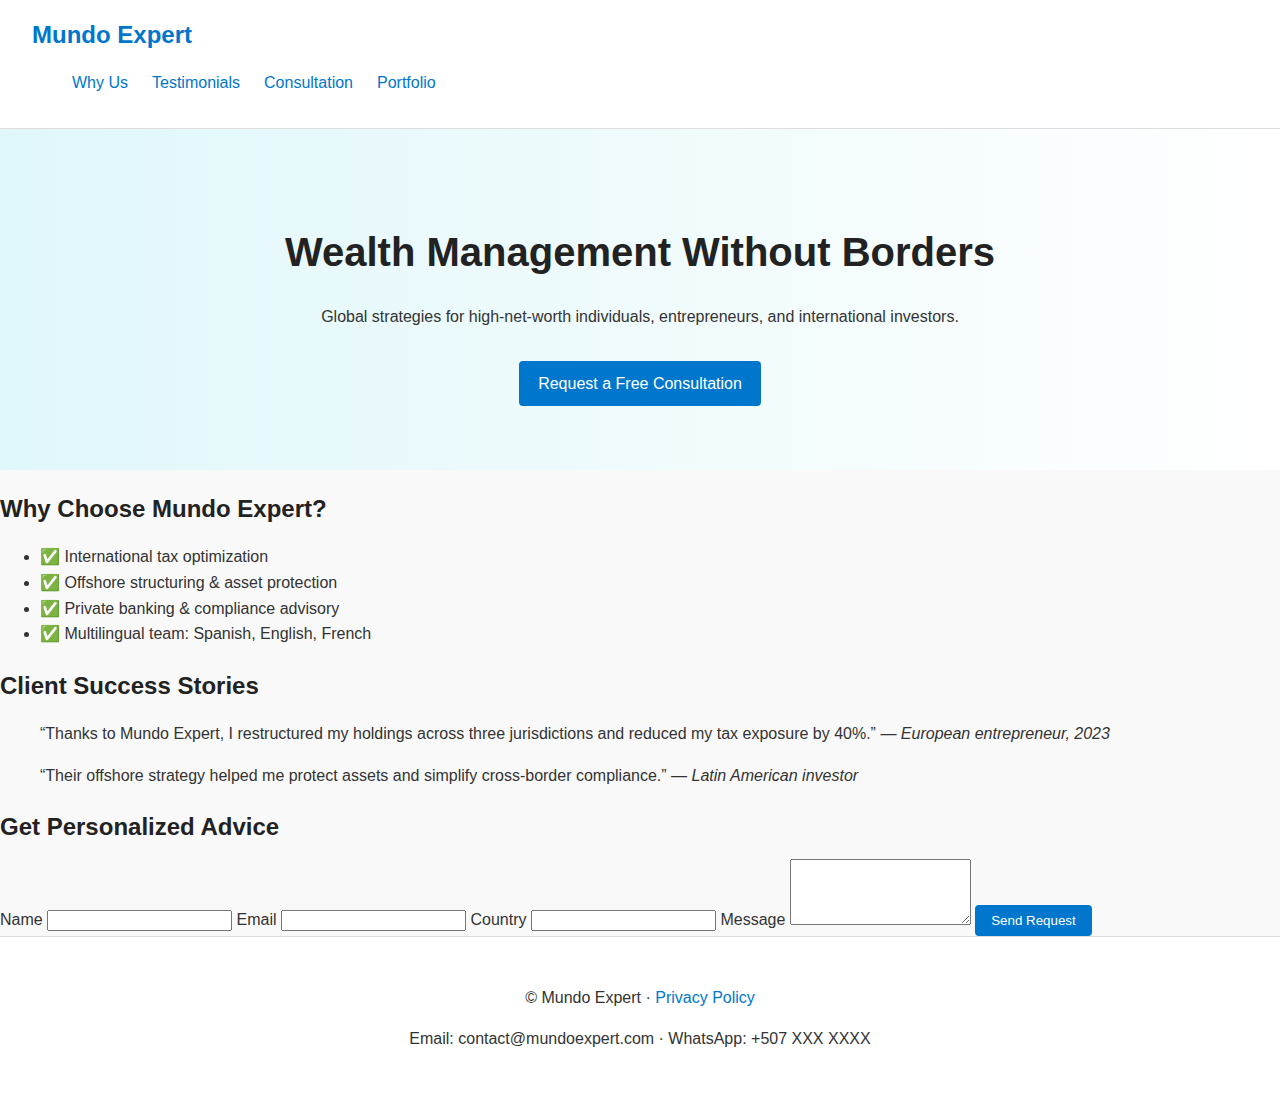
<file: mundo-expert-landing.html>
<!DOCTYPE html>
<html lang="en">
<head>
  <meta charset="utf-8" />
  <meta name="viewport" content="width=device-width, initial-scale=1" />
  <title>Mundo Expert – Wealth Management Without Borders</title>
  <meta name="description" content="Global strategies for high-net-worth individuals. Offshore structuring, international taxation, and private banking advisory." />
  <link rel="stylesheet" href="styles.css" />
  <link rel="icon" href="favicon.svg" />
  <script defer src="script.js"></script>
</head>
<body>
  <header class="site-header">
    <nav aria-label="Main navigation">
      <a class="logo" href="#home">Mundo Expert</a>
      <ul class="nav-links">
        <li><a href="#benefits">Why Us</a></li>
        <li><a href="#testimonials">Testimonials</a></li>
        <li><a href="#form">Consultation</a></li>
        <li><a href="index-en.html">Portfolio</a></li>
      </ul>
    </nav>
  </header>

  <main>
    <section id="home" class="hero">
      <h1>Wealth Management Without Borders</h1>
      <p>Global strategies for high-net-worth individuals, entrepreneurs, and international investors.</p>
      <a href="#form" class="btn">Request a Free Consultation</a>
    </section>

    <section id="benefits" class="benefits">
      <h2>Why Choose Mundo Expert?</h2>
      <ul>
        <li>✅ International tax optimization</li>
        <li>✅ Offshore structuring & asset protection</li>
        <li>✅ Private banking & compliance advisory</li>
        <li>✅ Multilingual team: Spanish, English, French</li>
      </ul>
    </section>

    <section id="testimonials" class="testimonials">
      <h2>Client Success Stories</h2>
      <blockquote>
        “Thanks to Mundo Expert, I restructured my holdings across three jurisdictions and reduced my tax exposure by 40%.”
        <cite>— European entrepreneur, 2023</cite>
      </blockquote>
      <blockquote>
        “Their offshore strategy helped me protect assets and simplify cross-border compliance.”
        <cite>— Latin American investor</cite>
      </blockquote>
    </section>

    <section id="form" class="lead-form">
      <h2>Get Personalized Advice</h2>
      <form name="lead" method="POST" data-netlify="true">
        <input type="hidden" name="form-name" value="lead" />
        <label>Name <input type="text" name="name" required /></label>
        <label>Email <input type="email" name="email" required /></label>
        <label>Country <input type="text" name="country" /></label>
        <label>Message <textarea name="message" rows="4"></textarea></label>
        <button type="submit" class="btn">Send Request</button>
      </form>
    </section>
  </main>

  <footer>
    <p>© <span id="year"></span> Mundo Expert · <a href="privacy-en.html">Privacy Policy</a></p>
    <p>Email: contact@mundoexpert.com · WhatsApp: +507 XXX XXXX</p>
  </footer>

  <div class="cookies" id="cookies" role="dialog" aria-live="polite" aria-modal="true">
    <p>This site uses technical cookies to improve your experience. <a href="privacy-en.html">Learn more</a>.</p>
    <button id="acceptCookies" class="btn small">Accept</button>
  </div>
</body>
</html>
</file>
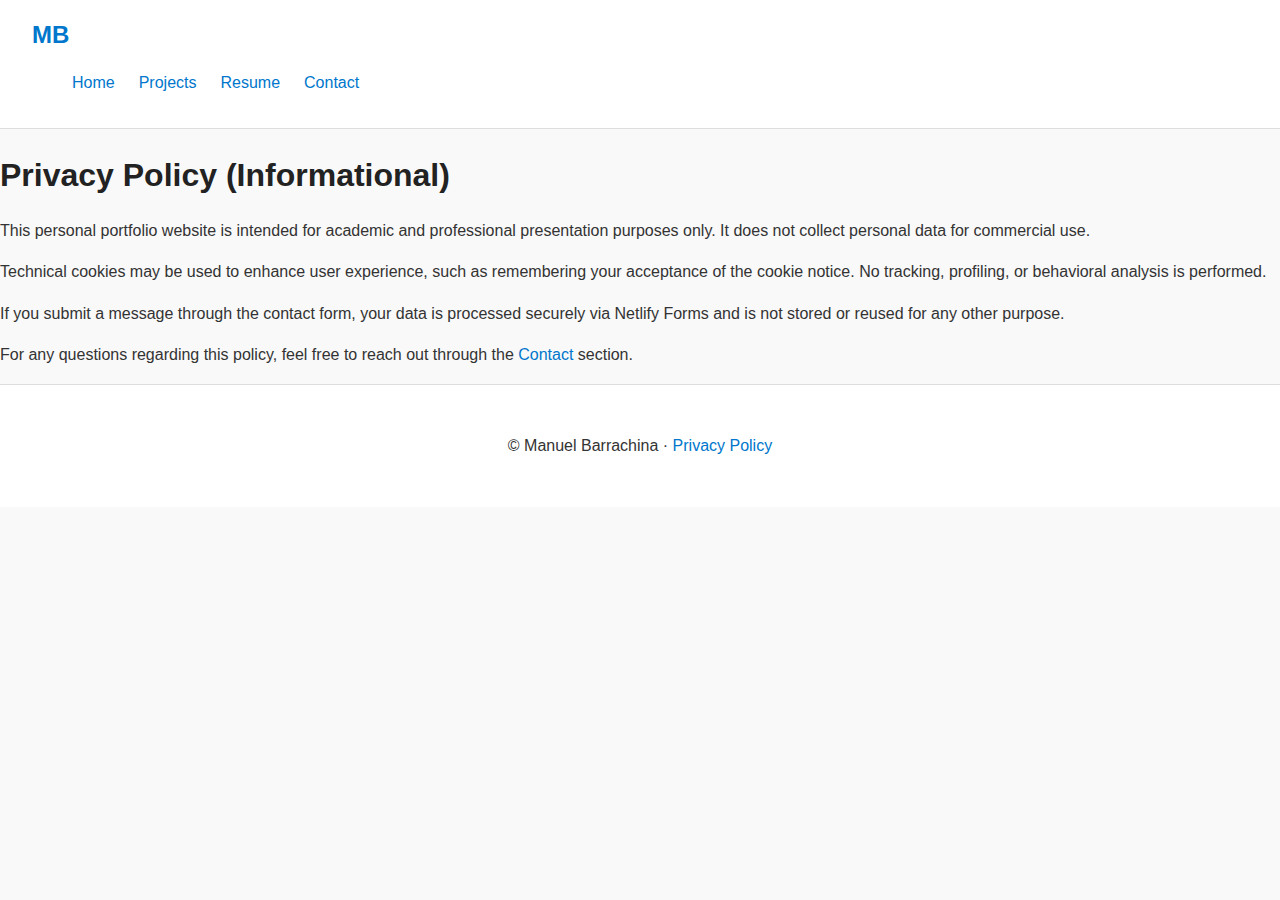
<file: privacy-en.html>
<!DOCTYPE html>
<html lang="en">
<head>
  <meta charset="utf-8" />
  <meta name="viewport" content="width=device-width, initial-scale=1" />
  <title>Privacy Policy</title>
  <meta name="description" content="Privacy policy for Manuel Barrachina's personal portfolio website." />
  <link rel="stylesheet" href="styles.css" />
</head>
<body>
  <header class="site-header">
    <nav class="site-nav" aria-label="Main navigation">
      <a class="logo" href="index-en.html">MB</a>
      <ul class="nav-links">
        <li><a href="index-en.html#home">Home</a></li>
        <li><a href="index-en.html#projects">Projects</a></li>
        <li><a href="index-en.html#resume">Resume</a></li>
        <li><a href="index-en.html#contact">Contact</a></li>
      </ul>
    </nav>
  </header>

  <main class="section">
    <h1>Privacy Policy (Informational)</h1>
    <p>This personal portfolio website is intended for academic and professional presentation purposes only. It does not collect personal data for commercial use.</p>
    <p>Technical cookies may be used to enhance user experience, such as remembering your acceptance of the cookie notice. No tracking, profiling, or behavioral analysis is performed.</p>
    <p>If you submit a message through the contact form, your data is processed securely via Netlify Forms and is not stored or reused for any other purpose.</p>
    <p>For any questions regarding this policy, feel free to reach out through the <a href="index-en.html#contact">Contact</a> section.</p>
  </main>

  <footer class="site-footer">
    <p>© <span id="year"></span> Manuel Barrachina · <a href="privacy-en.html">Privacy Policy</a></p>
  </footer>

  <script defer src="script.js"></script>
</body>
</html>
</file>
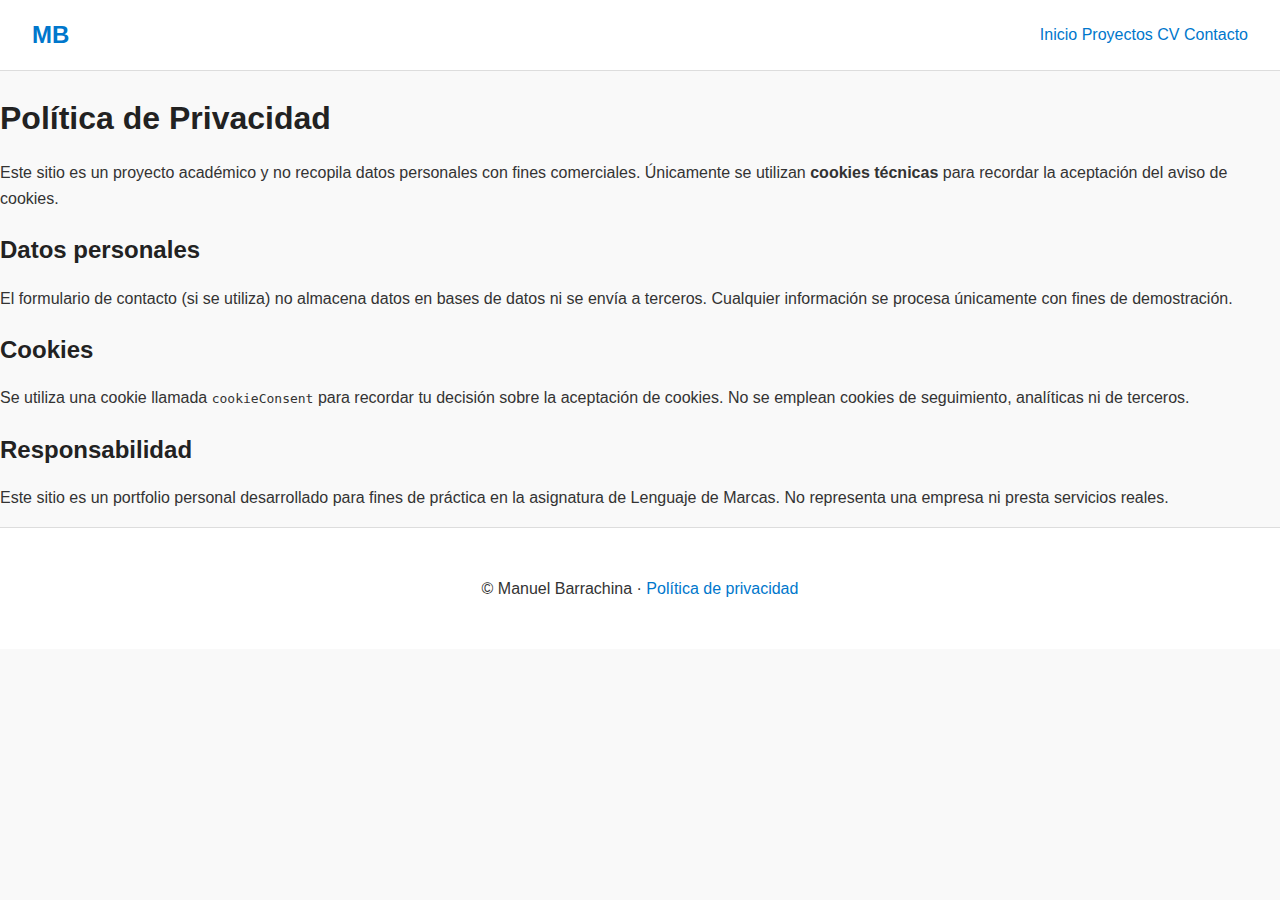
<file: privacy.html>
<!doctype html>
<html lang="es">
<head>
  <meta charset="utf-8" />
  <meta name="viewport" content="width=device-width, initial-scale=1" />
  <title>Política de Privacidad – Manuel Barrachina</title>
  <meta name="description" content="Política de privacidad del portfolio de Manuel Barrachina." />
  <link rel="stylesheet" href="styles.css" />
</head>
<body>
  <header class="site-header">
    <a class="logo" href="index.html">MB</a>
    <nav class="site-nav">
      <a href="index.html#inicio">Inicio</a>
      <a href="index.html#proyectos">Proyectos</a>
      <a href="index.html#cv">CV</a>
      <a href="index.html#contacto">Contacto</a>
    </nav>
  </header>

  <main class="section">
    <h1>Política de Privacidad</h1>
    <p>
      Este sitio es un proyecto académico y no recopila datos personales con fines comerciales.
      Únicamente se utilizan <strong>cookies técnicas</strong> para recordar la aceptación del aviso de cookies.
    </p>
    <h2>Datos personales</h2>
    <p>
      El formulario de contacto (si se utiliza) no almacena datos en bases de datos ni se envía a terceros.
      Cualquier información se procesa únicamente con fines de demostración.
    </p>
    <h2>Cookies</h2>
    <p>
      Se utiliza una cookie llamada <code>cookieConsent</code> para recordar tu decisión sobre la aceptación de cookies.
      No se emplean cookies de seguimiento, analíticas ni de terceros.
    </p>
    <h2>Responsabilidad</h2>
    <p>
      Este sitio es un portfolio personal desarrollado para fines de práctica en la asignatura de Lenguaje de Marcas.
      No representa una empresa ni presta servicios reales.
    </p>
  </main>

  <footer class="site-footer">
    <p>© <span id="year"></span> Manuel Barrachina · <a href="privacy.html">Política de privacidad</a></p>
  </footer>

  <script defer src="script.js"></script>
</body>
</html>
</file>
<file: styles.css>
/* Tipografía y base */
body {
  font-family: 'Segoe UI', sans-serif;
  margin: 0;
  padding: 0;
  background-color: #f9f9f9;
  color: #333;
  line-height: 1.6;
}

h1, h2, h3 {
  margin-bottom: 0.5em;
  color: #222;
}

a {
  text-decoration: none;
  color: #0077cc;
}

a:hover {
  text-decoration: underline;
}

/* Encabezado */
.site-header {
  background-color: #fff;
  border-bottom: 1px solid #ddd;
  padding: 1em 2em;
  display: flex;
  justify-content: space-between;
  align-items: center;
}

.logo {
  font-weight: bold;
  font-size: 1.5em;
  color: #0077cc;
}

.nav-links {
  list-style: none;
  display: flex;
  gap: 1.5em;
}

.nav-links li {
  display: inline;
}

/* Hero */
.hero {
  background: linear-gradient(to right, #e0f7fa, #ffffff);
  padding: 4em 2em;
  text-align: center;
}

.hero h1 {
  font-size: 2.5em;
}

.highlight {
  color: #0077cc;
}

/* Botones */
.btn {
  display: inline-block;
  margin-top: 1em;
  padding: 0.6em 1.2em;
  background-color: #0077cc;
  color: #fff;
  border: none;
  border-radius: 4px;
  transition: background 0.3s ease;
  cursor: pointer;
}

.btn:hover {
  background-color: #005fa3;
}

.btn.small {
  font-size: 0.9em;
  padding: 0.4em 1em;
}

/* Proyectos */
.projects {
  padding: 3em 2em;
  background-color: #fff;
}

.card-grid {
  display: grid;
  grid-template-columns: repeat(auto-fit, minmax(280px, 1fr));
  gap: 2em;
}

.card {
  background-color: #f0f8ff;
  border-radius: 8px;
  padding: 1em;
  box-shadow: 0 2px 6px rgba(0,0,0,0.1);
  transition: transform 0.3s ease;
}

.card:hover {
  transform: translateY(-5px);
}

.card img {
  width: 100%;
  border-radius: 4px;
  margin-bottom: 1em;
}

.tags {
  display: block;
  margin-top: 0.5em;
  font-size: 0.9em;
  color: #555;
}

/* CV */
.cv {
  padding: 3em 2em;
}

.cv-grid {
  display: flex;
  flex-wrap: wrap;
  gap: 2em;
}

.cv-grid div {
  flex: 1;
  min-width: 250px;
}

/* Contacto */
.contact {
  padding: 3em 2em;
  background-color: #eef;
}

.contact form {
  display: flex;
  flex-direction: column;
  gap: 1em;
  max-width: 500px;
  margin-top: 1em;
}

.contact input,
.contact textarea {
  padding: 0.8em;
  border: 1px solid #ccc;
  border-radius: 4px;
}

/* Footer */
footer {
  text-align: center;
  padding: 2em;
  background-color: #fff;
  border-top: 1px solid #ddd;
}

/* Cookies */
.cookies {
  position: fixed;
  bottom: 0;
  left: 0;
  right: 0;
  background: #0077cc;
  color: #fff;
  padding: 1em;
  display: none;
  justify-content: space-between;
  align-items: center;
  font-size: 0.9em;
}

.cookies a {
  color: #fff;
  text-decoration: underline;
}

/* Responsivo */
@media (max-width: 768px) {
  .nav-links {
    flex-direction: column;
    gap: 1em;
  }

  .cv-grid {
    flex-direction: column;
  }

  .hero h1 {
    font-size: 2em;
  }
}
</file>
